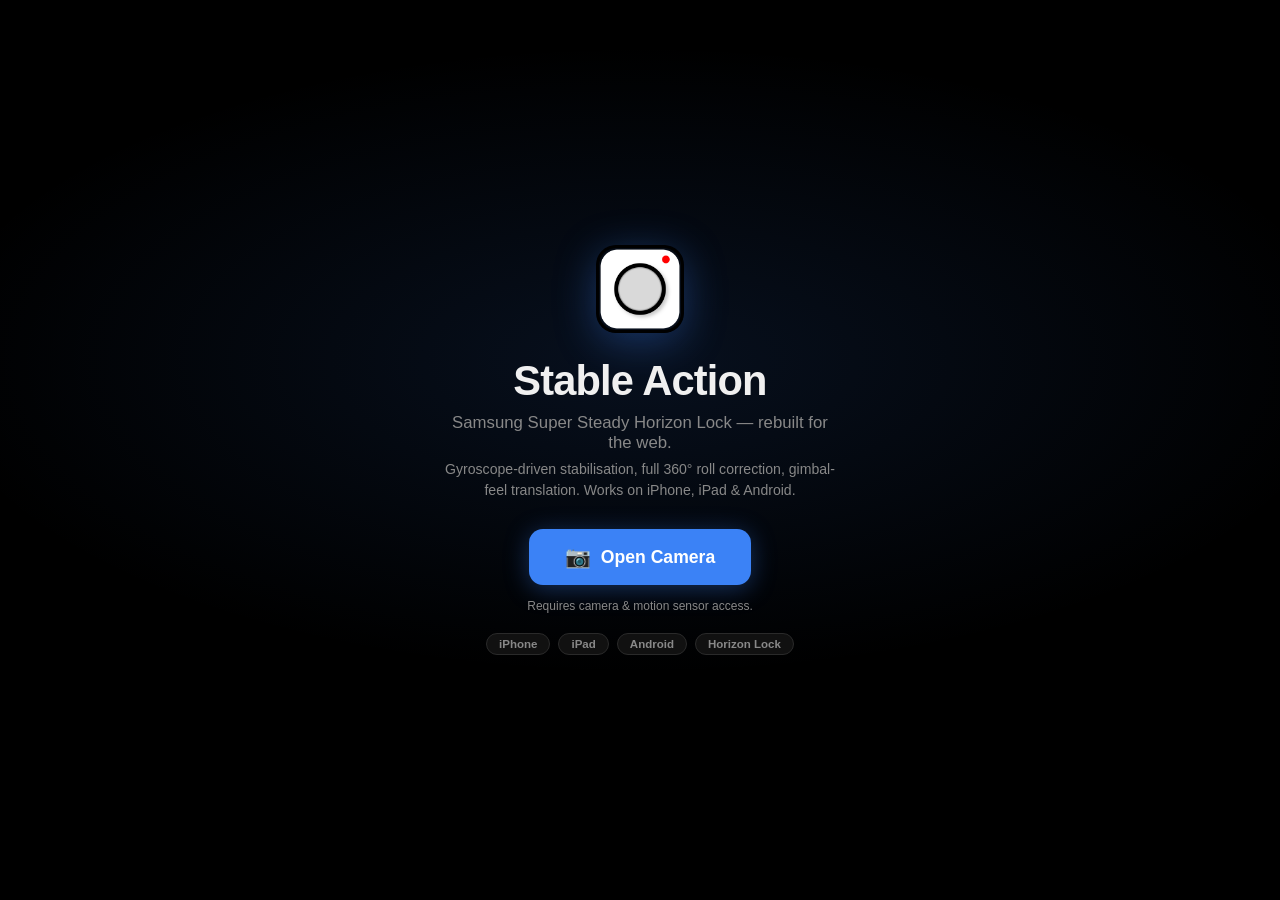
<file: index.html>
<!DOCTYPE html>
<html lang="en">
<head>
  <meta charset="UTF-8" />
  <meta http-equiv="refresh" content="0; url=docs/" />
  <title>Stable Action</title>
</head>
<body>
  <p>Redirecting to <a href="docs/">Stable Action app</a>&hellip;</p>
</body>
</html>
</file>
<file: docs/style.css>
/* ===== Reset & Base ===== */
*, *::before, *::after { margin: 0; padding: 0; box-sizing: border-box; }

:root {
  --bg: #000;
  --surface: #111;
  --card: #1a1a1a;
  --border: #2a2a2a;
  --text: #f0f0f0;
  --muted: #888;
  --accent: #3b82f6;
  --green: #22c55e;
  --red: #ef4444;
  --yellow: #facc15;
  --radius: 14px;
  --safe-top: env(safe-area-inset-top, 0px);
  --safe-bottom: env(safe-area-inset-bottom, 0px);
}

html, body {
  height: 100%;
  overflow: hidden;
  font-family: -apple-system, BlinkMacSystemFont, "SF Pro Display", "Segoe UI", Roboto, Helvetica, Arial, sans-serif;
  background: var(--bg);
  color: var(--text);
  -webkit-user-select: none;
  user-select: none;
  -webkit-touch-callout: none;
  touch-action: manipulation;
}

.screen {
  position: fixed;
  inset: 0;
  display: flex;
  flex-direction: column;
}

/* ===== Start Screen ===== */
.start-screen {
  align-items: center;
  justify-content: center;
  text-align: center;
  padding: 24px;
  background: radial-gradient(ellipse 80% 50% at 50% 40%, rgba(59,130,246,0.12) 0%, transparent 70%), var(--bg);
}

.start-content { max-width: 400px; }

.start-icon {
  border-radius: 20px;
  box-shadow: 0 8px 40px rgba(59,130,246,0.35);
  margin-bottom: 20px;
}

.start-title {
  font-size: 2rem;
  font-weight: 800;
  letter-spacing: -0.02em;
  margin-bottom: 8px;
}

.start-sub {
  font-size: 1.05rem;
  color: var(--muted);
  margin-bottom: 6px;
}

.start-desc {
  font-size: 0.88rem;
  color: var(--muted);
  line-height: 1.5;
  margin-bottom: 28px;
}

.start-btn {
  display: inline-flex;
  align-items: center;
  gap: 10px;
  background: var(--accent);
  color: #fff;
  border: none;
  padding: 16px 36px;
  border-radius: 14px;
  font-size: 1.1rem;
  font-weight: 700;
  cursor: pointer;
  box-shadow: 0 4px 24px rgba(59,130,246,0.35);
  transition: transform 0.15s, box-shadow 0.2s;
}

.start-btn:active { transform: scale(0.96); }

.start-btn-icon { font-size: 1.3rem; }

.start-note {
  margin-top: 14px;
  font-size: 0.75rem;
  color: var(--muted);
}

.start-badges {
  margin-top: 20px;
  display: flex;
  gap: 8px;
  justify-content: center;
  flex-wrap: wrap;
}

.start-badge {
  padding: 4px 12px;
  border-radius: 20px;
  font-size: 0.72rem;
  font-weight: 600;
  background: var(--surface);
  border: 1px solid var(--border);
  color: var(--muted);
}

/* ===== Camera Screen ===== */
.camera-screen {
  background: #000;
}

/* Top bar */
.top-bar {
  display: flex;
  align-items: center;
  justify-content: space-between;
  padding: 8px 14px;
  padding-top: calc(8px + var(--safe-top));
  z-index: 10;
  position: relative;
  flex-shrink: 0;
}

.credit-pill {
  font-size: 0.7rem;
  font-weight: 600;
  color: var(--accent);
  background: rgba(255,255,255,0.1);
  padding: 4px 10px;
  border-radius: 20px;
  text-decoration: none;
  white-space: nowrap;
}

.top-right {
  display: flex;
  align-items: center;
  gap: 10px;
}

.flip-btn {
  width: 36px;
  height: 36px;
  border-radius: 50%;
  border: none;
  background: rgba(255,255,255,0.15);
  color: #fff;
  font-size: 1.1rem;
  cursor: pointer;
  display: flex;
  align-items: center;
  justify-content: center;
  -webkit-tap-highlight-color: transparent;
  transition: background 0.2s;
}

.flip-btn:active { background: rgba(255,255,255,0.3); }

.dev-credit {
  font-size: 0.65rem;
  color: rgba(255,255,255,0.5);
}
.dev-credit a { color: rgba(255,255,255,0.75); text-decoration: none; }
.dev-credit a:hover { text-decoration: underline; }

.rec-indicator {
  display: flex;
  align-items: center;
  gap: 6px;
  padding: 5px 12px;
  background: rgba(0,0,0,0.5);
  border-radius: 20px;
}

.rec-dot {
  width: 8px;
  height: 8px;
  border-radius: 50%;
  background: var(--red);
  animation: rec-pulse 1s ease-in-out infinite;
}

@keyframes rec-pulse {
  0%, 100% { opacity: 1; }
  50% { opacity: 0.3; }
}

.rec-label {
  font-size: 0.75rem;
  font-weight: 700;
  font-family: "SF Mono", "Menlo", monospace;
  color: #fff;
}

/* Viewport */
.viewport {
  flex: 1;
  position: relative;
  overflow: hidden;
  background: #000;
}

#cameraVideo {
  position: absolute;
  top: 0; left: 0;
  width: 100%; height: 100%;
  object-fit: cover;
}

#previewCanvas {
  position: absolute;
  top: 0; left: 0;
  width: 100%; height: 100%;
  object-fit: contain;
  display: none;
}

/* In action mode, keep video rendering but invisible so iOS/iPadOS Safari
   continues decoding frames (display:none stops the decoder). */
.camera-screen.action-mode #cameraVideo { opacity: 0; pointer-events: none; }
.camera-screen.action-mode #previewCanvas { display: block; z-index: 1; }

/* Horizon rectangle overlay */
.horizon-rect {
  position: absolute;
  border: 1.5px solid rgba(255,255,255,0.6);
  background: rgba(255,255,255,0.03);
  pointer-events: none;
  z-index: 5;
  will-change: transform;
}

.horizon-corner {
  position: absolute;
  width: 22px;
  height: 22px;
  pointer-events: none;
}

.horizon-corner::before,
.horizon-corner::after {
  content: '';
  position: absolute;
  background: var(--yellow);
  border-radius: 1px;
}

/* Corner bracket lines */
.horizon-corner.tl::before { top: 0; left: 0; width: 22px; height: 2.5px; }
.horizon-corner.tl::after  { top: 0; left: 0; width: 2.5px; height: 22px; }
.horizon-corner.tr::before { top: 0; right: 0; width: 22px; height: 2.5px; }
.horizon-corner.tr::after  { top: 0; right: 0; width: 2.5px; height: 22px; }
.horizon-corner.bl::before { bottom: 0; left: 0; width: 22px; height: 2.5px; }
.horizon-corner.bl::after  { bottom: 0; left: 0; width: 2.5px; height: 22px; }
.horizon-corner.br::before { bottom: 0; right: 0; width: 22px; height: 2.5px; }
.horizon-corner.br::after  { bottom: 0; right: 0; width: 2.5px; height: 22px; }

/* Focus square */
.focus-square {
  position: absolute;
  width: 76px;
  height: 76px;
  border: 2px solid var(--yellow);
  pointer-events: none;
  z-index: 6;
  transform: translate(-50%, -50%) scale(1.4);
  opacity: 0;
  transition: none;
}

.focus-square.show {
  animation: focus-in 0.25s cubic-bezier(0.34, 1.56, 0.64, 1) forwards,
             focus-fade 0.4s ease-out 1s forwards;
}

@keyframes focus-in {
  to { transform: translate(-50%, -50%) scale(1); opacity: 1; }
}

@keyframes focus-fade {
  to { opacity: 0.3; }
}

/* Mode label */
.mode-label {
  position: absolute;
  bottom: 12px;
  left: 50%;
  transform: translateX(-50%);
  font-size: 0.7rem;
  font-weight: 600;
  color: rgba(255,255,255,0.6);
  background: rgba(0,0,0,0.4);
  padding: 3px 12px;
  border-radius: 10px;
  z-index: 5;
  pointer-events: none;
  transition: opacity 0.3s;
}

/* Bottom controls */
.bottom-controls {
  flex-shrink: 0;
  padding: 14px 20px;
  padding-bottom: calc(14px + var(--safe-bottom));
  z-index: 10;
}

.controls-row {
  display: flex;
  align-items: center;
  justify-content: space-between;
  margin-bottom: 14px;
}

/* Thumbnail button */
.thumb-btn {
  width: 54px;
  height: 54px;
  border-radius: 10px;
  border: 1.5px solid rgba(255,255,255,0.3);
  background: rgba(255,255,255,0.1);
  overflow: hidden;
  cursor: pointer;
  padding: 0;
}

.thumb-placeholder {
  width: 100%;
  height: 100%;
  display: flex;
  align-items: center;
  justify-content: center;
  font-size: 1.2rem;
}

.thumb-btn video {
  width: 100%;
  height: 100%;
  object-fit: cover;
  pointer-events: none;
}

/* Record button */
.record-btn {
  background: none;
  border: none;
  cursor: pointer;
  padding: 0;
  -webkit-tap-highlight-color: transparent;
}

.record-btn-ring {
  width: 78px;
  height: 78px;
  border-radius: 50%;
  border: 5px solid #fff;
  display: flex;
  align-items: center;
  justify-content: center;
  transition: border-color 0.2s;
}

.record-btn-inner {
  width: 60px;
  height: 60px;
  background: var(--red);
  border-radius: 50%;
  transition: width 0.2s cubic-bezier(0.34, 1.56, 0.64, 1),
              height 0.2s cubic-bezier(0.34, 1.56, 0.64, 1),
              border-radius 0.2s cubic-bezier(0.34, 1.56, 0.64, 1);
}

.record-btn-inner.recording {
  width: 30px;
  height: 30px;
  border-radius: 6px;
}

/* Gallery button */
.gallery-btn {
  width: 54px;
  height: 54px;
  border-radius: 10px;
  border: none;
  background: rgba(255,255,255,0.12);
  font-size: 1.2rem;
  cursor: pointer;
  display: flex;
  align-items: center;
  justify-content: center;
}

/* Mode toggle (Normal / Action) */
.toggle-container {
  padding: 0 12px;
}

.mode-toggle {
  position: relative;
  display: flex;
  height: 38px;
  border-radius: 19px;
  background: rgba(255,255,255,0.08);
  border: 0.8px solid rgba(255,255,255,0.15);
  overflow: hidden;
  backdrop-filter: blur(16px);
  -webkit-backdrop-filter: blur(16px);
}

.toggle-knob {
  position: absolute;
  top: 3px;
  left: 3px;
  width: calc(50% - 3px);
  height: 32px;
  background: #fff;
  border-radius: 16px;
  transition: left 0.3s cubic-bezier(0.34, 1.56, 0.64, 1);
  box-shadow: 0 2px 8px rgba(0,0,0,0.2);
  z-index: 1;
}

.toggle-knob.action {
  left: calc(50%);
}

.toggle-label {
  flex: 1;
  display: flex;
  align-items: center;
  justify-content: center;
  gap: 5px;
  font-size: 0.8rem;
  font-weight: 600;
  color: #fff;
  background: none;
  border: none;
  cursor: pointer;
  position: relative;
  z-index: 2;
  transition: color 0.25s;
  -webkit-tap-highlight-color: transparent;
}

.toggle-label.active { color: #000; }

.toggle-icon { font-size: 0.75rem; }

/* ===== Gallery Screen ===== */
.gallery-screen {
  background: var(--bg);
  z-index: 20;
}

.gallery-header {
  display: flex;
  align-items: center;
  justify-content: space-between;
  padding: 12px 16px;
  padding-top: calc(12px + var(--safe-top));
  border-bottom: 1px solid var(--border);
  flex-shrink: 0;
}

.gallery-back-btn {
  width: 44px;
  height: 44px;
  display: flex;
  align-items: center;
  justify-content: center;
  background: none;
  border: none;
  color: var(--text);
  font-size: 1.4rem;
  cursor: pointer;
}

.gallery-title {
  font-size: 1.1rem;
  font-weight: 700;
}

.gallery-grid {
  flex: 1;
  overflow-y: auto;
  padding: 12px;
  display: grid;
  grid-template-columns: repeat(auto-fill, minmax(140px, 1fr));
  gap: 8px;
  align-content: start;
}

.gallery-empty {
  grid-column: 1 / -1;
  text-align: center;
  color: var(--muted);
  font-size: 0.9rem;
  padding: 60px 20px;
  line-height: 1.6;
}

.gallery-item {
  aspect-ratio: 3/4;
  border-radius: 10px;
  overflow: hidden;
  background: var(--card);
  cursor: pointer;
  position: relative;
  border: 1px solid var(--border);
}

.gallery-item video {
  width: 100%;
  height: 100%;
  object-fit: cover;
  pointer-events: none;
}

.gallery-item-label {
  position: absolute;
  bottom: 0;
  left: 0;
  right: 0;
  padding: 6px 8px;
  background: linear-gradient(transparent, rgba(0,0,0,0.7));
  font-size: 0.65rem;
  color: rgba(255,255,255,0.8);
}

/* ===== Playback Screen ===== */
.playback-screen {
  background: #000;
  z-index: 30;
  align-items: center;
  justify-content: center;
}

.playback-close {
  position: absolute;
  top: calc(16px + var(--safe-top));
  right: 16px;
  width: 44px;
  height: 44px;
  border-radius: 22px;
  background: rgba(0,0,0,0.5);
  border: none;
  color: #fff;
  font-size: 1.3rem;
  cursor: pointer;
  z-index: 31;
  display: flex;
  align-items: center;
  justify-content: center;
}

#playbackVideo {
  max-width: 100%;
  max-height: 80vh;
  border-radius: 8px;
}

.download-btn {
  position: absolute;
  bottom: calc(24px + var(--safe-bottom));
  display: inline-flex;
  align-items: center;
  gap: 6px;
  padding: 12px 24px;
  background: var(--accent);
  color: #fff;
  border-radius: 12px;
  font-weight: 700;
  font-size: 0.9rem;
  text-decoration: none;
}

/* ===== Utility ===== */
@media (min-width: 768px) {
  .start-title { font-size: 2.6rem; }
  .viewport { max-width: 500px; margin: 0 auto; }
}
</file>
